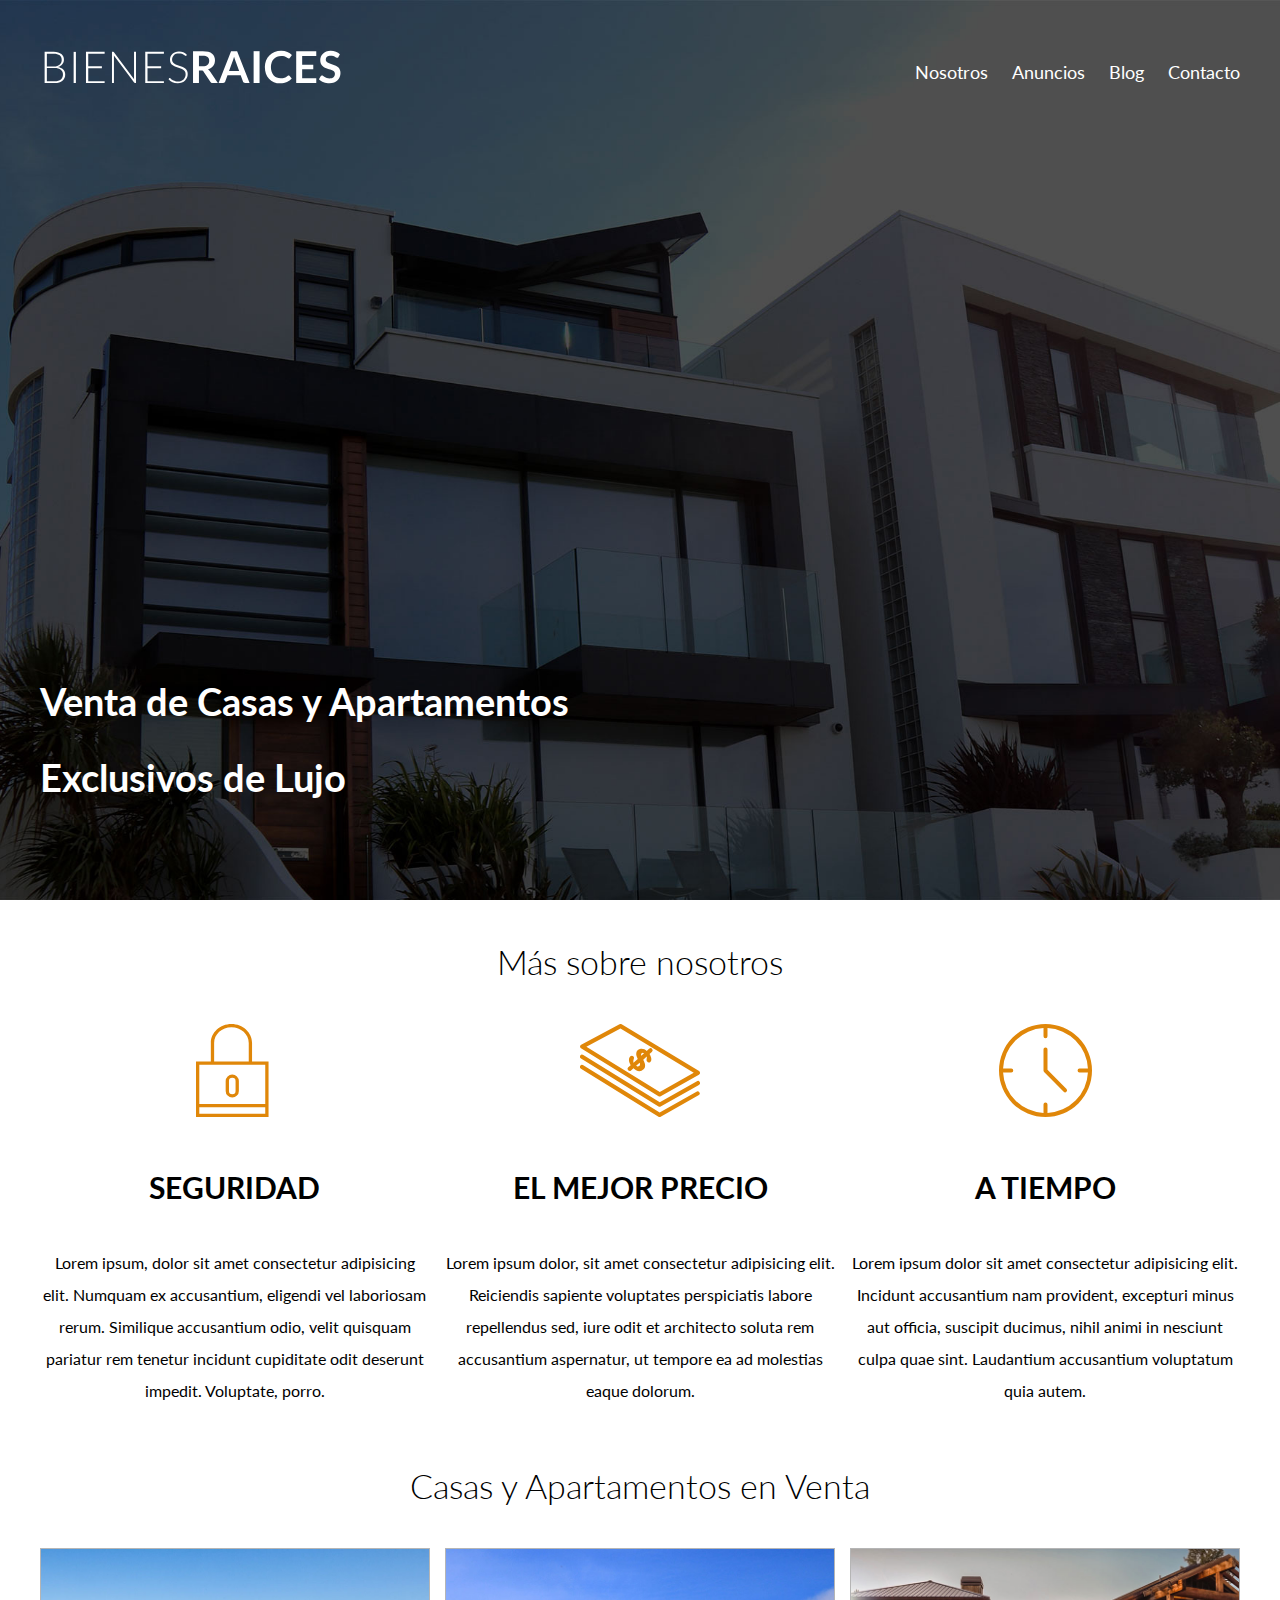
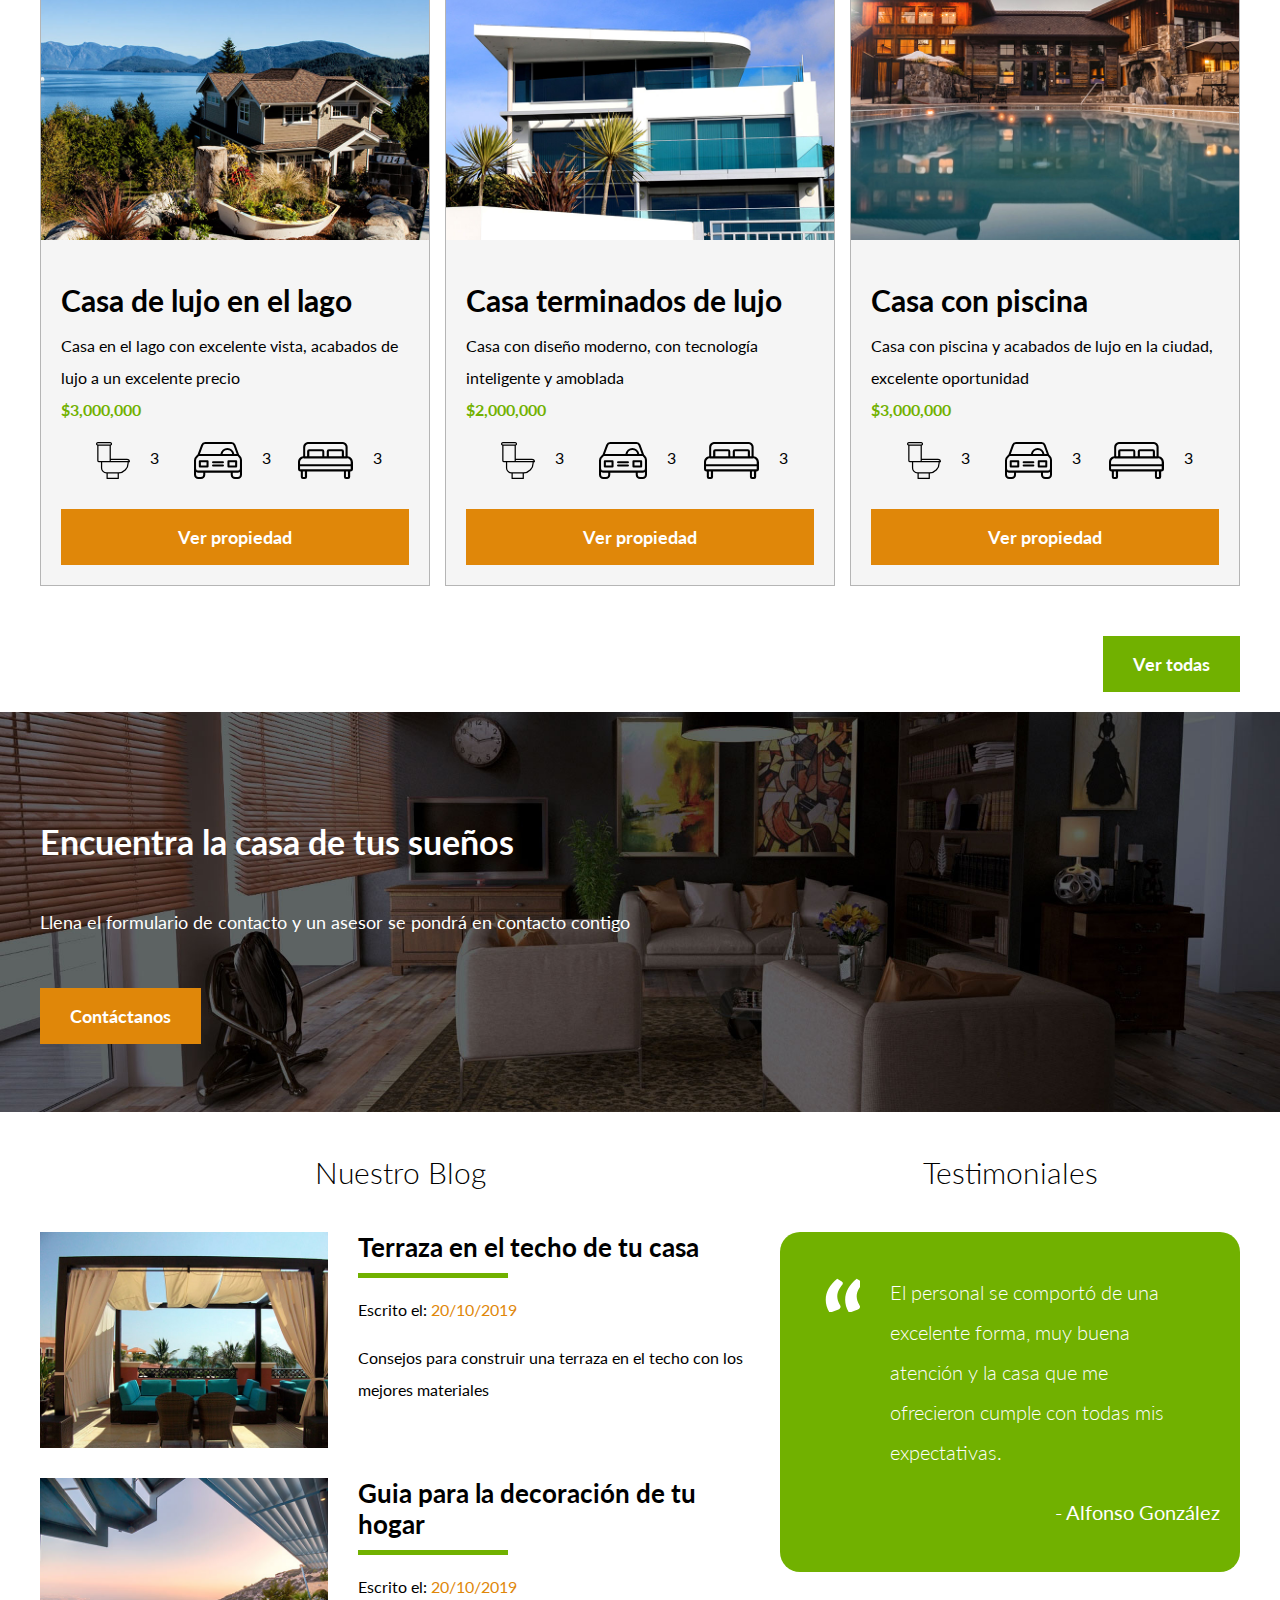
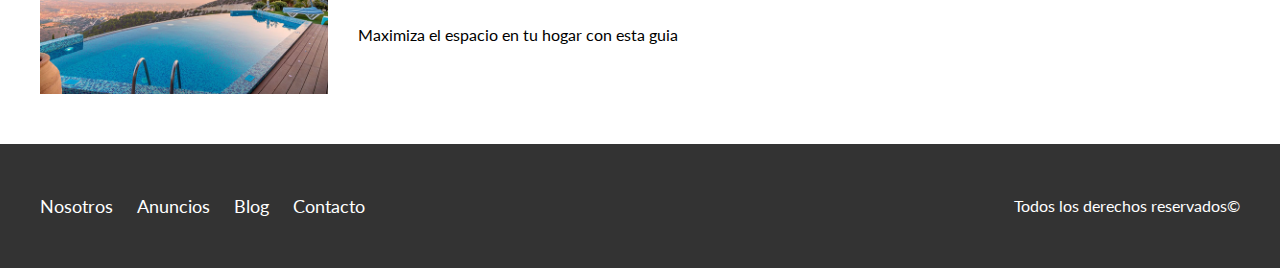
<file: index.html>
<!DOCTYPE html>
<html lang="en">
<head>
    <meta charset="UTF-8">
    <meta name="viewport" content="width=device-width, initial-scale=1.0">
    <title>Bienes Raices</title>
    <link href="https://fonts.googleapis.com/css?family=Lato:300,400,700,900&display=swap" rel="stylesheet">
    <link rel="stylesheet" href="css/normalize.css">
    <link rel="stylesheet" href="css/estilos.css">
</head>
<body> 

    <header class="site-header inicio">

        <div class="contenedor contenido-header">
            <div class="barra">
                <a href="/">
                    <img src="img/logo.svg" alt="Logotipo de Bienes Raices">
                </a>
                <div class="mobile-menu">
                    <a href="#navegacion">
                        <img src="img/barras.svg" alt="Icono menu">
                    </a>
                </div>
                <nav id="navegacion" class="navegacion">
                    <a href="nosotros.html">Nosotros</a>
                    <a href="anuncios.html">Anuncios</a>
                    <a href="blog.html">Blog</a>
                    <a href="contacto.html">Contacto</a>
                </nav>
            </div>

            <h1>Venta de Casas y Apartamentos Exclusivos de Lujo</h1>
        </div>

    </header>
    
    <section class="contenedor seccion">
       
        <h2 class="centrar-texto fw-300">Más sobre nosotros</h2>

        <div class="iconos-nosotros">
            <div class="icono">
                <img src="img/icono1.svg" alt="Icono Seguridad">
                <h3>Seguridad</h3>
                <p>Lorem ipsum, dolor sit amet consectetur adipisicing elit. Numquam ex accusantium, eligendi vel laboriosam rerum. Similique accusantium odio, velit quisquam pariatur rem tenetur incidunt cupiditate odit deserunt impedit. Voluptate, porro.</p>
            </div>
            <div class="icono">
                <img src="img/icono2.svg" alt="Icono Mejor Precio">
                <h3>El mejor precio</h3>
                <p>Lorem ipsum dolor, sit amet consectetur adipisicing elit. Reiciendis sapiente voluptates perspiciatis labore repellendus sed, iure odit et architecto soluta rem accusantium aspernatur, ut tempore ea ad molestias eaque dolorum.</p>
            </div>
            <div class="icono">
                <img src="img/icono3.svg" alt="Icono a Tiempo">
                <h3>A tiempo</h3>
                <p>Lorem ipsum dolor sit amet consectetur adipisicing elit. Incidunt accusantium nam provident, excepturi minus aut officia, suscipit ducimus, nihil animi in nesciunt culpa quae sint. Laudantium accusantium voluptatum quia autem.</p>
            </div>
        </div>

    </section>

    <main class="contenedor seccion"> <!-- Contenido principal, solo se tiene uno -->

        <h2 class="fw-300 centrar-texto">Casas y Apartamentos en Venta</h2>

        <div class="contenedor-anuncios">
            <div class="anuncio">
                <img src="img/anuncio1.jpg" alt="Anuncio casa en el lago">
                <div class="contenido-anuncio">
                    <h3>Casa de lujo en el lago</h3>
                    <p>Casa en el lago con excelente vista, acabados de lujo a un excelente precio</p>
                    <p class="precio">$3,000,000</p>
                    <ul class="iconos-caracteristicas">
                        <li>
                            <img src="img/icono_wc.svg" alt="Icono wc">
                            <p>3</p>
                        </li>
                        <li>
                            <img src="img/icono_estacionamiento.svg" alt="Icono estacionamiento">
                            <p>3</p>
                        </li>
                        <li>
                            <img src="img/icono_dormitorio.svg" alt="Icono habitaciones">
                            <p>3</p>
                        </li>
                    </ul>
                    <a href="anuncio.html" class="boton boton-amarillo d-block">Ver propiedad</a>
                </div>
            </div>

            <div class="anuncio">
                <img src="img/anuncio2.jpg" alt="Anuncio casa terminados de lujo">
                <div class="contenido-anuncio">
                    <h3>Casa terminados de lujo</h3>
                    <p>Casa con diseño moderno, con tecnología inteligente y amoblada</p>
                    <p class="precio">$2,000,000</p>
                    <ul class="iconos-caracteristicas">
                         <li>
                            <img src="img/icono_wc.svg" alt="Icono wc">
                            <p>3</p>
                        </li>
                        <li>
                            <img src="img/icono_estacionamiento.svg" alt="Icono estacionamiento">
                            <p>3</p>
                        </li>
                        <li>
                            <img src="img/icono_dormitorio.svg" alt="Icono habitaciones">
                            <p>3</p>
                        </li>
                    </ul>
                    <a href="anuncio.html" class="boton boton-amarillo d-block">Ver propiedad</a>
                </div>
            </div>

            <div class="anuncio">
                <img src="img/anuncio3.jpg" alt="Anuncio casa con piscina">
                <div class="contenido-anuncio">
                    <h3>Casa con piscina</h3>
                    <p>Casa con piscina y acabados de lujo en la ciudad, excelente oportunidad</p>
                    <p class="precio">$3,000,000</p>
                    <ul class="iconos-caracteristicas">
                        <li>
                            <img src="img/icono_wc.svg" alt="Icono wc">
                            <p>3</p>
                        </li>
                        <li>
                            <img src="img/icono_estacionamiento.svg" alt="Icono estacionamiento">
                            <p>3</p>
                        </li>
                        <li>
                            <img src="img/icono_dormitorio.svg" alt="Icono habitaciones">
                            <p>3</p>
                        </li>
                    </ul>
                    <a href="anuncio.html" class="boton boton-amarillo d-block">Ver propiedad</a>
                </div>
            </div>
        </div>
        <div class="ver-todas">
            <a href="anuncios.html" class="boton boton-verde">Ver todas</a>
        </div>

    </main>

    <section class="imagen-contacto">

        <div class="contenedor contenido-contacto">
            <h2>Encuentra la casa de tus sueños</h2>
            <p>Llena el formulario de contacto y un asesor se pondrá en contacto contigo</p>
            <a href="contacto.html" class="boton boton-amarillo">Contáctanos</a>
        </div>

    </section>

    <div class="seccion-inferior contenedor">

        <section class="blog">

            <h3 class="centrar-texto fw-300">Nuestro Blog</h3>

            <article class="entrada-blog">
                <div class="imagen">
                    <img src="img/blog1.jpg" alt="Entrada de blog">
                </div>
                <div class="texto-entrada">
                    <a href="entrada.html">
                        <h4>Terraza en el techo de tu casa</h4>
                    </a>
                    <p>Escrito el: <span> 20/10/2019 </span></p>
                    <p>Consejos para construir una terraza en el techo con los mejores materiales</p>
                </div>
            </article>

            <article class="entrada-blog">
                <div class="imagen">
                    <img src="img/blog2.jpg" alt="Entrada de blog">
                </div>
                <div class="texto-entrada">
                    <a href="entrada.html">
                        <h4>Guia para la decoración de tu hogar</h4>
                    </a>
                    <p>Escrito el: <span> 20/10/2019 </span></p>
                    <p>Maximiza el espacio en tu hogar con esta guia</p>
                </div>
            </article>

        </section>

        <section class="testimoniales">
            <h3 class="centrar-texto fw-300">Testimoniales</h3>
            <div class="testimonial">
                <blockquote>  <!-- Etiqueta para testimoniales -->
                    El personal se comportó de una excelente forma, muy buena atención y la casa que me ofrecieron cumple con todas mis expectativas.
                </blockquote>
                <p>- Alfonso González</p>
            </div>
        </section>

    </div>

    <footer class="site-footer seccion">

        <div class="contenedor contenedor-footer">
            <nav class="navegacion">
                <a href="nosotros.html">Nosotros</a>
                <a href="anuncios.html">Anuncios</a>
                <a href="blog.html">Blog</a>
                <a href="contacto.html">Contacto</a>
            </nav>

            <p class="copyright">Todos los derechos reservados©</p>
        </div>

    </footer>

</body>
</html>
</file>
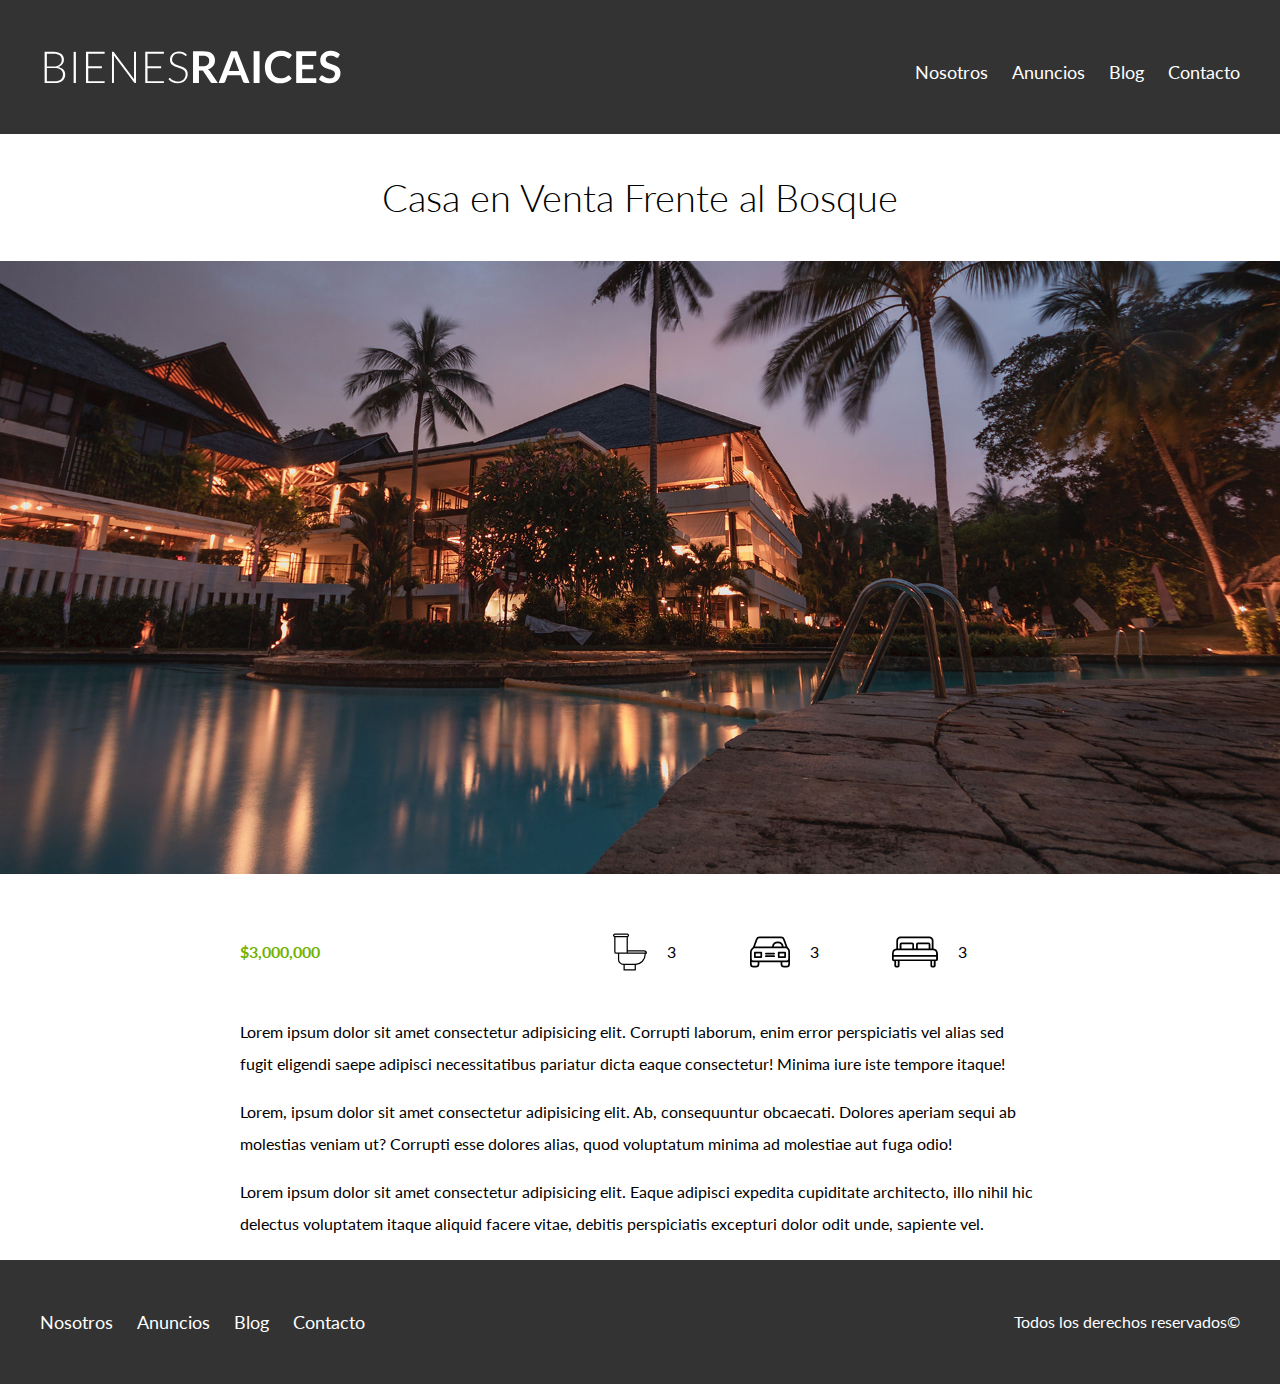
<file: anuncio.html>
<!DOCTYPE html>
<html lang="en">
<head>
    <meta charset="UTF-8">
    <meta name="viewport" content="width=device-width, initial-scale=1.0">
    <meta http-equiv="X-UA-Compatible" content="ie=edge">
    <title>Nosotros</title>
    <link href="https://fonts.googleapis.com/css?family=Lato:300,400,700,900&display=swap" rel="stylesheet">
    <link rel="stylesheet" href="css/normalize.css">
    <link rel="stylesheet" href="css/estilos.css">
</head>
<body> 

    <header class="site-header">

        <div class="contenedor contenido-header">
            <div class="barra">
                <a href="/">
                    <img src="img/logo.svg" alt="Logotipo de Bienes Raices">
                </a>
                <div class="mobile-menu">
                    <a href="#navegacion">
                        <img src="img/barras.svg" alt="Icono menu">
                    </a>
                </div>
                <nav id="navegacion" class="navegacion">
                    <a href="nosotros.html">Nosotros</a>
                    <a href="anuncios.html">Anuncios</a>
                    <a href="blog.html">Blog</a>
                    <a href="contacto.html">Contacto</a>
                </nav>
            </div>

        </div>

    </header>

    <h1 class="centrar-texto fw-300">Casa en Venta Frente al Bosque</h1>
    <img src="img/destacada.jpg" alt="Imagen Anuncio">

    <main class="contenedor seccion contenido-centrado">

        <div class="resumen-propiedad">
            <p class="precio">$3,000,000</p>

            <ul class="iconos-caracteristicas">
                <li>
                    <img src="img/icono_wc.svg" alt="Icono wc">
                    <p>3</p>
                </li>
                <li>
                    <img src="img/icono_estacionamiento.svg" alt="Icono estacionamiento">
                    <p>3</p>
                </li>
                <li>
                    <img src="img/icono_dormitorio.svg" alt="Icono habitaciones">
                    <p>3</p>
                </li>
            </ul>
        </div>

        <p>Lorem ipsum dolor sit amet consectetur adipisicing elit. Corrupti laborum, enim error perspiciatis vel alias sed fugit eligendi saepe adipisci necessitatibus pariatur dicta eaque consectetur! Minima iure iste tempore itaque!</p>
        <p>Lorem, ipsum dolor sit amet consectetur adipisicing elit. Ab, consequuntur obcaecati. Dolores aperiam sequi ab molestias veniam ut? Corrupti esse dolores alias, quod voluptatum minima ad molestiae aut fuga odio!</p>
        <p>Lorem ipsum dolor sit amet consectetur adipisicing elit. Eaque adipisci expedita cupiditate architecto, illo nihil hic delectus voluptatem itaque aliquid facere vitae, debitis perspiciatis excepturi dolor odit unde, sapiente vel.</p>
    </main>

    <footer class="site-footer seccion">

        <div class="contenedor contenedor-footer">
            <nav class="navegacion">
                <a href="nosotros.html">Nosotros</a>
                <a href="anuncios.html">Anuncios</a>
                <a href="blog.html">Blog</a>
                <a href="contacto.html">Contacto</a>
            </nav>

            <p class="copyright">Todos los derechos reservados©</p>
        </div>

    </footer>

</body>
</html>
</file>
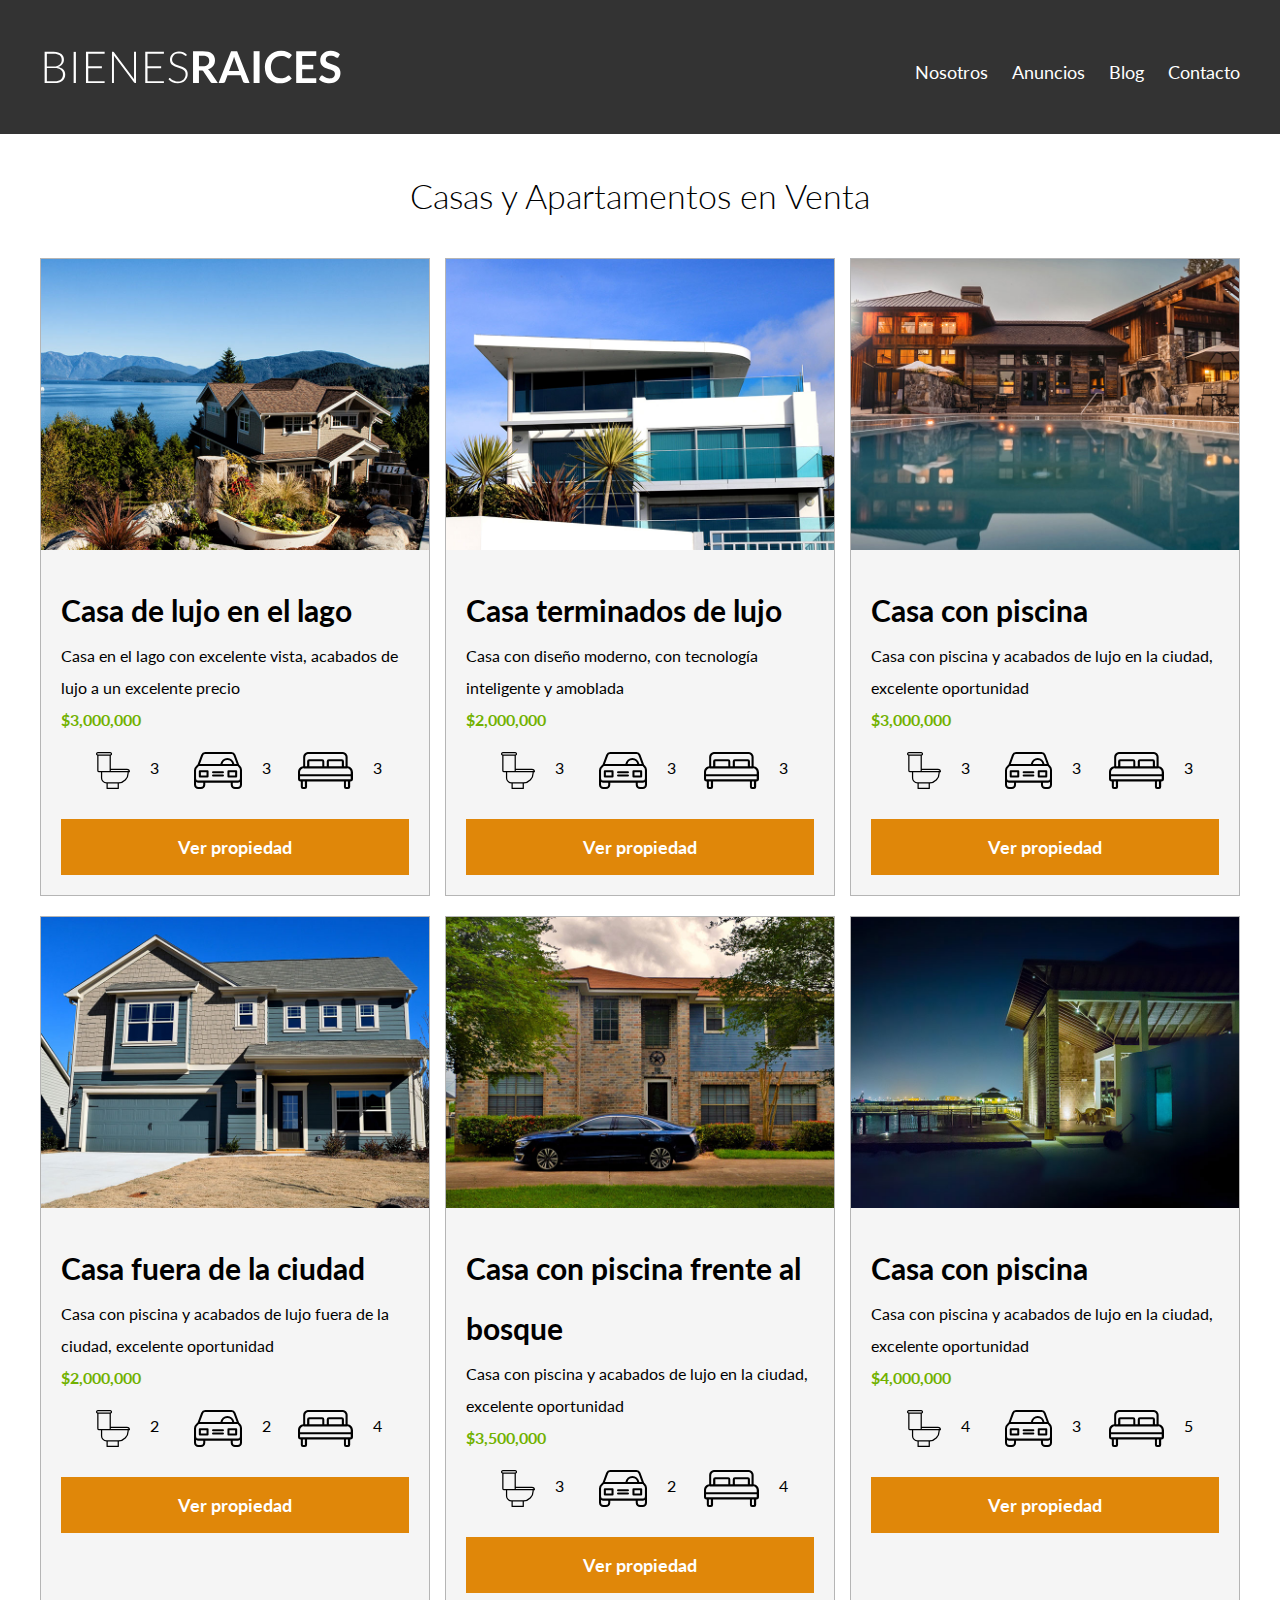
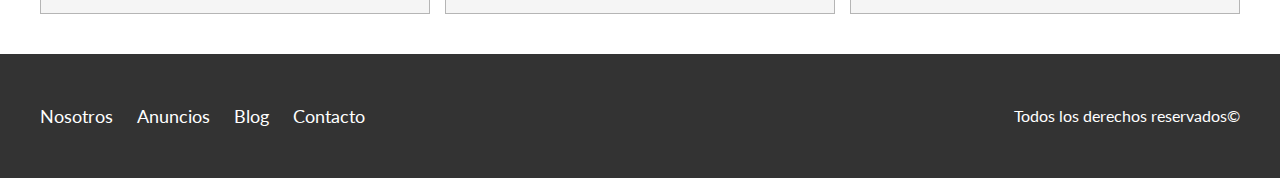
<file: anuncios.html>
<!DOCTYPE html>
<html lang="en">
<head>
    <meta charset="UTF-8">
    <meta name="viewport" content="width=device-width, initial-scale=1.0">
    <meta http-equiv="X-UA-Compatible" content="ie=edge">
    <title>Anuncios</title>
    <link href="https://fonts.googleapis.com/css?family=Lato:300,400,700,900&display=swap" rel="stylesheet">
    <link rel="stylesheet" href="css/normalize.css">
    <link rel="stylesheet" href="css/estilos.css">
</head>
<body>

    <header class="site-header">

        <div class="contenedor contenido-header">
            <div class="barra">
                <a href="/">
                    <img src="img/logo.svg" alt="Logotipo de Bienes Raices">
                </a>
                <div class="mobile-menu">
                    <a href="#navegacion">
                        <img src="img/barras.svg" alt="Icono menu">
                    </a>
                </div>
                <nav id="navegacion" class="navegacion">
                    <a href="nosotros.html">Nosotros</a>
                    <a href="anuncios.html">Anuncios</a>
                    <a href="blog.html">Blog</a>
                    <a href="contacto.html">Contacto</a>
                </nav>
            </div>

        </div>

    </header>
    
    <main class="contenedor seccion"> <!-- Contenido principal, solo se tiene uno -->

        <h2 class="fw-300 centrar-texto">Casas y Apartamentos en Venta</h2>

        <div class="contenedor-anuncios">
            <div class="anuncio">
                <img src="img/anuncio1.jpg" alt="Anuncio casa en el lago">
                <div class="contenido-anuncio">
                    <h3>Casa de lujo en el lago</h3>
                    <p>Casa en el lago con excelente vista, acabados de lujo a un excelente precio</p>
                    <p class="precio">$3,000,000</p>
                    <ul class="iconos-caracteristicas">
                        <li>
                            <img src="img/icono_wc.svg" alt="Icono wc">
                            <p>3</p>
                        </li>
                        <li>
                            <img src="img/icono_estacionamiento.svg" alt="Icono estacionamiento">
                            <p>3</p>
                        </li>
                        <li>
                            <img src="img/icono_dormitorio.svg" alt="Icono habitaciones">
                            <p>3</p>
                        </li>
                    </ul>
                    <a href="anuncio.html" class="boton boton-amarillo d-block">Ver propiedad</a>
                </div>
            </div>

            <div class="anuncio">
                <img src="img/anuncio2.jpg" alt="Anuncio casa terminados de lujo">
                <div class="contenido-anuncio">
                    <h3>Casa terminados de lujo</h3>
                    <p>Casa con diseño moderno, con tecnología inteligente y amoblada</p>
                    <p class="precio">$2,000,000</p>
                    <ul class="iconos-caracteristicas">
                         <li>
                            <img src="img/icono_wc.svg" alt="Icono wc">
                            <p>3</p>
                        </li>
                        <li>
                            <img src="img/icono_estacionamiento.svg" alt="Icono estacionamiento">
                            <p>3</p>
                        </li>
                        <li>
                            <img src="img/icono_dormitorio.svg" alt="Icono habitaciones">
                            <p>3</p>
                        </li>
                    </ul>
                    <a href="anuncio.html" class="boton boton-amarillo d-block">Ver propiedad</a>
                </div>
            </div>

            <div class="anuncio">
                <img src="img/anuncio3.jpg" alt="Anuncio casa con piscina">
                <div class="contenido-anuncio">
                    <h3>Casa con piscina</h3>
                    <p>Casa con piscina y acabados de lujo en la ciudad, excelente oportunidad</p>
                    <p class="precio">$3,000,000</p>
                    <ul class="iconos-caracteristicas">
                        <li>
                            <img src="img/icono_wc.svg" alt="Icono wc">
                            <p>3</p>
                        </li>
                        <li>
                            <img src="img/icono_estacionamiento.svg" alt="Icono estacionamiento">
                            <p>3</p>
                        </li>
                        <li>
                            <img src="img/icono_dormitorio.svg" alt="Icono habitaciones">
                            <p>3</p>
                        </li>
                    </ul>
                    <a href="anuncio.html" class="boton boton-amarillo d-block">Ver propiedad</a>
                </div>
            </div>

            <div class="anuncio">
                <img src="img/anuncio4.jpg" alt="Anuncio casa de lujo">
                <div class="contenido-anuncio">
                    <h3>Casa fuera de la ciudad</h3>
                    <p>Casa con piscina y acabados de lujo fuera de la ciudad, excelente oportunidad</p>
                    <p class="precio">$2,000,000</p>
                    <ul class="iconos-caracteristicas">
                        <li>
                            <img src="img/icono_wc.svg" alt="Icono wc">
                            <p>2</p>
                        </li>
                        <li>
                            <img src="img/icono_estacionamiento.svg" alt="Icono estacionamiento">
                            <p>2</p>
                        </li>
                        <li>
                            <img src="img/icono_dormitorio.svg" alt="Icono habitaciones">
                            <p>4</p>
                        </li>
                    </ul>
                    <a href="anuncio.html" class="boton boton-amarillo d-block">Ver propiedad</a>
                </div>
            </div>

            <div class="anuncio">
                <img src="img/anuncio5.jpg" alt="Anuncio casa frente al bosque">
                <div class="contenido-anuncio">
                    <h3>Casa con piscina frente al bosque</h3>
                    <p>Casa con piscina y acabados de lujo en la ciudad, excelente oportunidad</p>
                    <p class="precio">$3,500,000</p>
                    <ul class="iconos-caracteristicas">
                        <li>
                            <img src="img/icono_wc.svg" alt="Icono wc">
                            <p>3</p>
                        </li>
                        <li>
                            <img src="img/icono_estacionamiento.svg" alt="Icono estacionamiento">
                            <p>2</p>
                        </li>
                        <li>
                            <img src="img/icono_dormitorio.svg" alt="Icono habitaciones">
                            <p>4</p>
                        </li>
                    </ul>
                    <a href="anuncio.html" class="boton boton-amarillo d-block">Ver propiedad</a>
                </div>
            </div>

            <div class="anuncio">
                <img src="img/anuncio6.jpg" alt="Anuncio casa con piscina">
                <div class="contenido-anuncio">
                    <h3>Casa con piscina</h3>
                    <p>Casa con piscina y acabados de lujo en la ciudad, excelente oportunidad</p>
                    <p class="precio">$4,000,000</p>
                    <ul class="iconos-caracteristicas">
                        <li>
                            <img src="img/icono_wc.svg" alt="Icono wc">
                            <p>4</p>
                        </li>
                        <li>
                            <img src="img/icono_estacionamiento.svg" alt="Icono estacionamiento">
                            <p>3</p>
                        </li>
                        <li>
                            <img src="img/icono_dormitorio.svg" alt="Icono habitaciones">
                            <p>5</p>
                        </li>
                    </ul>
                    <a href="anuncio.html" class="boton boton-amarillo d-block">Ver propiedad</a>
                </div>
            </div>
        </div>

    </main>

    <footer class="site-footer seccion">

        <div class="contenedor contenedor-footer">
            <nav class="navegacion">
                <a href="nosotros.html">Nosotros</a>
                <a href="anuncios.html">Anuncios</a>
                <a href="blog.html">Blog</a>
                <a href="contacto.html">Contacto</a>
            </nav>

            <p class="copyright">Todos los derechos reservados©</p>
        </div>

    </footer>
    
</body>
</html>
</file>
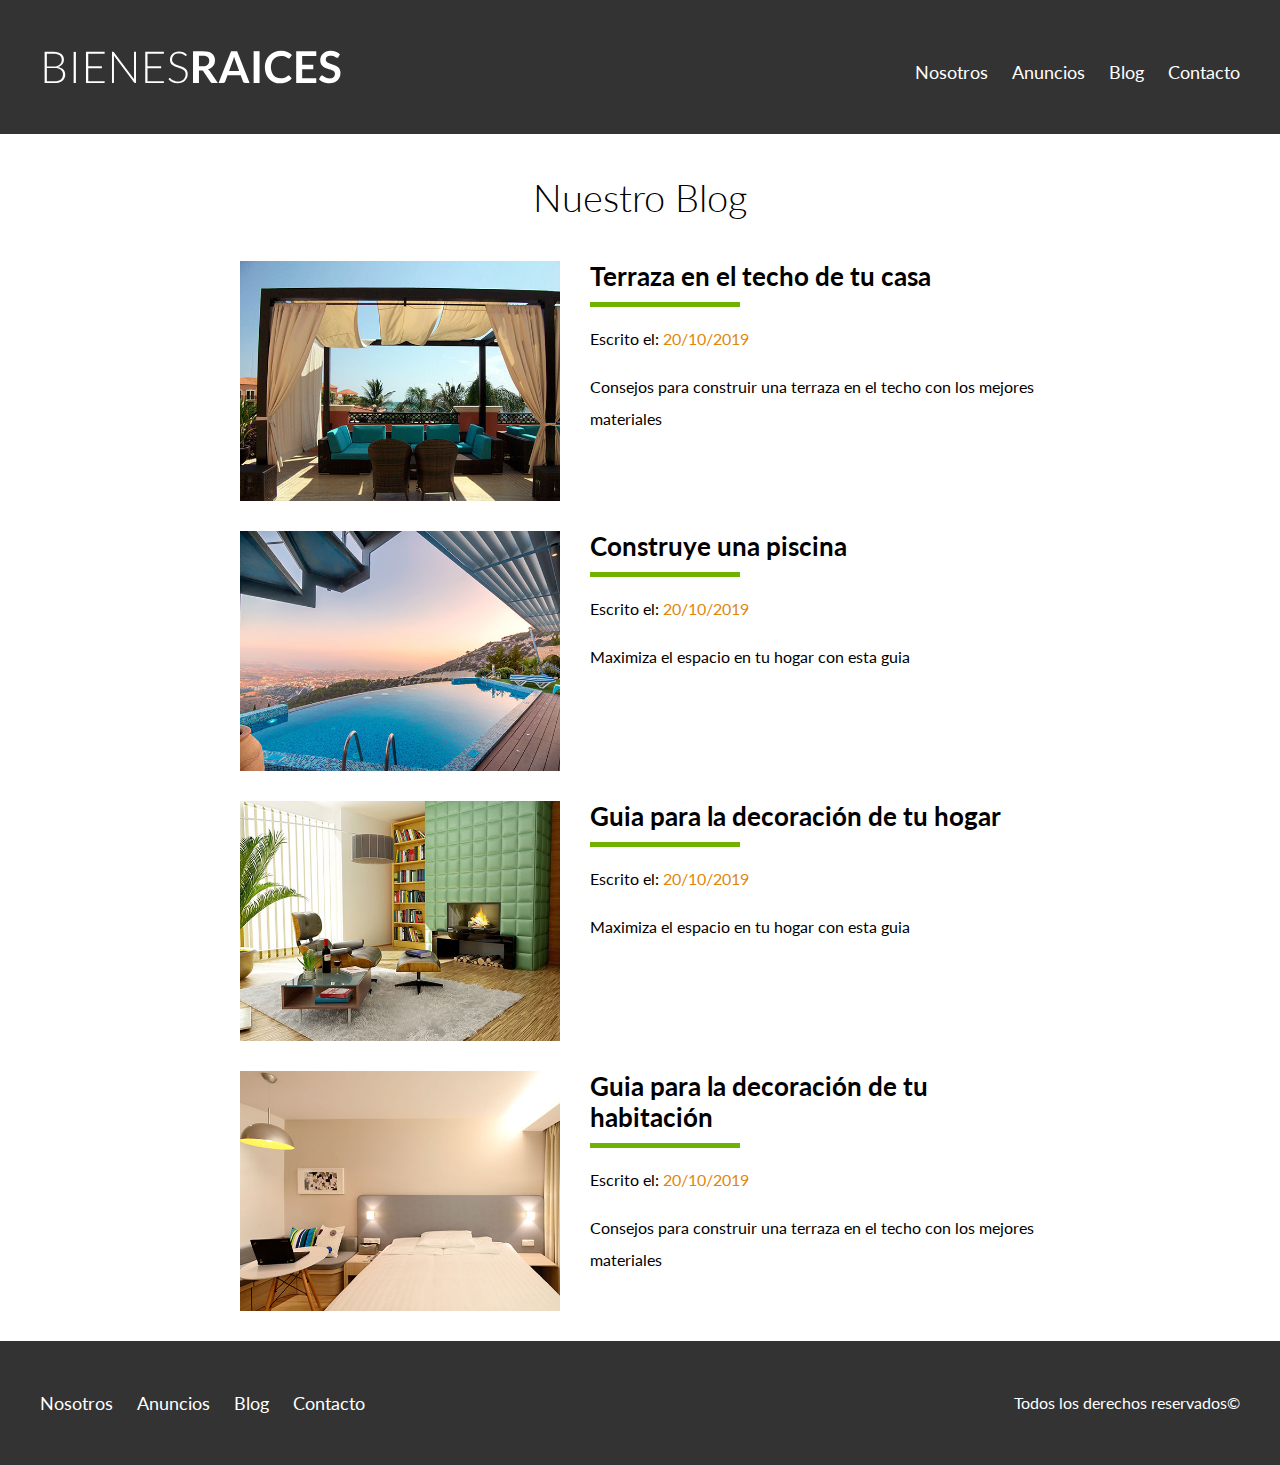
<file: blog.html>
<!DOCTYPE html>
<html lang="en">
<head>
    <meta charset="UTF-8">
    <meta name="viewport" content="width=device-width, initial-scale=1.0">
    <meta http-equiv="X-UA-Compatible" content="ie=edge">
    <title>Blog</title>
    <link href="https://fonts.googleapis.com/css?family=Lato:300,400,700,900&display=swap" rel="stylesheet">
    <link rel="stylesheet" href="css/normalize.css">
    <link rel="stylesheet" href="css/estilos.css">
</head>
<body>
    
    <header class="site-header">

         <div class="contenedor contenido-header">
            <div class="barra">
                 <a href="/">
                     <img src="img/logo.svg" alt="Logotipo de Bienes Raices">
                </a>
                <div class="mobile-menu">
                    <a href="#navegacion">
                        <img src="img/barras.svg" alt="Icono menu">
                    </a>
                </div>
                <nav id="navegacion" class="navegacion">
                    <a href="nosotros.html">Nosotros</a>
                    <a href="anuncios.html">Anuncios</a>
                    <a href="blog.html">Blog</a>
                    <a href="contacto.html">Contacto</a>
                 </nav>
            </div>
        
        </div>
        
     </header>
        
    <main class="contenedor seccion contenido-centrado">

        <h1 class="centrar-texto fw-300">Nuestro Blog</h1>

        <article class="entrada-blog">
            <div class="imagen">
                <img src="img/blog1.jpg" alt="Entrada de blog">
            </div>
            <div class="texto-entrada">
                <a href="entrada.html">
                    <h4>Terraza en el techo de tu casa</h4>
                </a>
                <p>Escrito el: <span> 20/10/2019 </span></p>
                <p>Consejos para construir una terraza en el techo con los mejores materiales</p>
            </div>
        </article>

        <article class="entrada-blog">
            <div class="imagen">
                <img src="img/blog2.jpg" alt="Entrada de blog">
            </div>
            <div class="texto-entrada">
                <a href="entrada.html">
                    <h4>Construye una piscina</h4>
                </a>
                <p>Escrito el: <span> 20/10/2019 </span></p>
                <p>Maximiza el espacio en tu hogar con esta guia</p>
            </div>
        </article>

        <article class="entrada-blog">
            <div class="imagen">
                <img src="img/blog3.jpg" alt="Entrada de blog">
            </div>
            <div class="texto-entrada">
                <a href="entrada.html">
                    <h4>Guia para la decoración de tu hogar</h4>
                </a>
                <p>Escrito el: <span> 20/10/2019 </span></p>
                <p>Maximiza el espacio en tu hogar con esta guia</p>
            </div>
        </article>

        <article class="entrada-blog">
            <div class="imagen">
                <img src="img/blog4.jpg" alt="Entrada de blog">
            </div>
            <div class="texto-entrada">
                <a href="entrada.html">
                    <h4>Guia para la decoración de tu habitación</h4>
                </a>
                <p>Escrito el: <span> 20/10/2019 </span></p>
                <p>Consejos para construir una terraza en el techo con los mejores materiales</p>
            </div>
        </article>
        
    </main>
        
    <footer class="site-footer seccion">
        
        <div class="contenedor contenedor-footer">
            <nav class="navegacion">
                <a href="nosotros.html">Nosotros</a>
                <a href="anuncios.html">Anuncios</a>
                <a href="blog.html">Blog</a>
                <a href="contacto.html">Contacto</a>
            </nav>
        
            <p class="copyright">Todos los derechos reservados©</p>
        </div>
        
    </footer>    

</body>
</html>
</file>
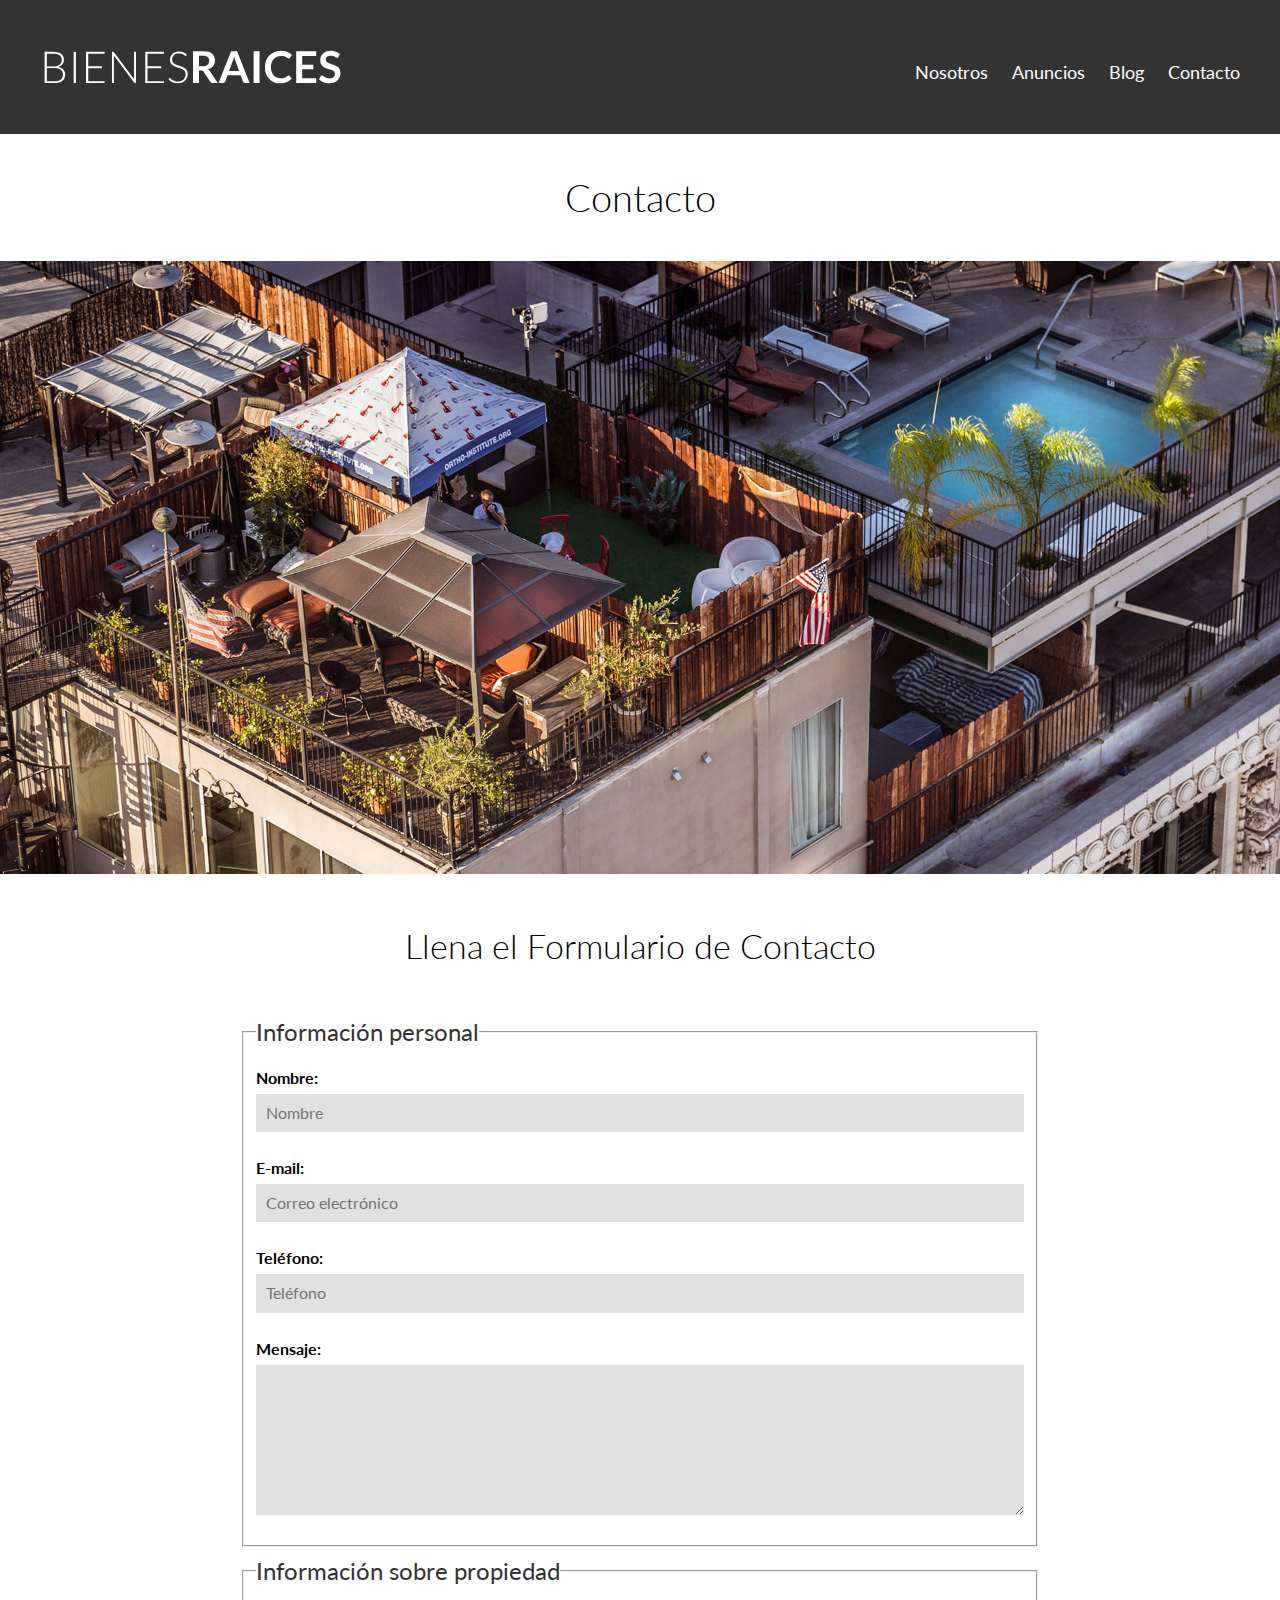
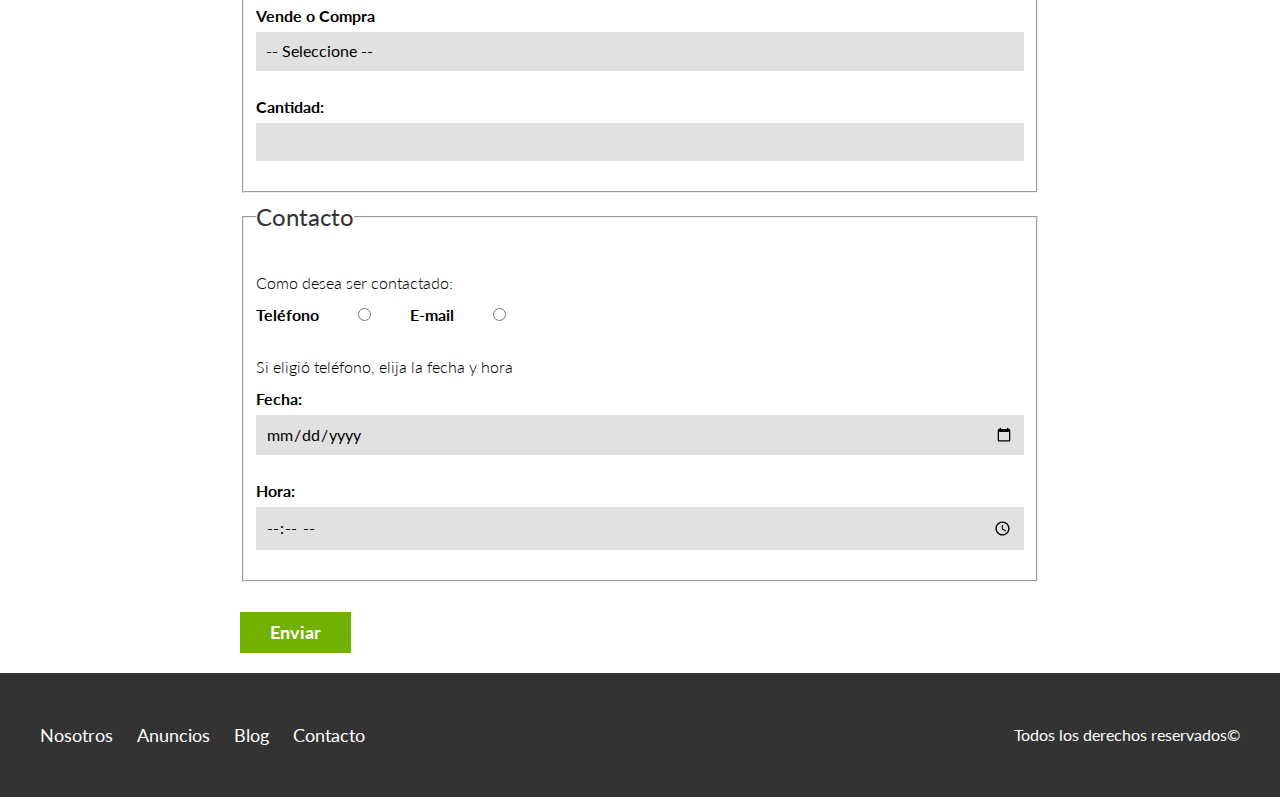
<file: contacto.html>
<!DOCTYPE html>
<html lang="en">
<head>
    <meta charset="UTF-8">
    <meta name="viewport" content="width=device-width, initial-scale=1.0">
    <meta http-equiv="X-UA-Compatible" content="ie=edge">
    <title>Contacto</title>
    <link href="https://fonts.googleapis.com/css?family=Lato:300,400,700,900&display=swap" rel="stylesheet">
    <link rel="stylesheet" href="css/normalize.css">
    <link rel="stylesheet" href="css/estilos.css">
</head>
<body> 

    <header class="site-header">

        <div class="contenedor contenido-header">
            <div class="barra">
                <a href="/">
                    <img src="img/logo.svg" alt="Logotipo de Bienes Raices">
                </a>
                <div class="mobile-menu">
                    <a href="#navegacion">
                        <img src="img/barras.svg" alt="Icono menu">
                    </a>
                </div>
                <nav id="navegacion" class="navegacion">
                    <a href="nosotros.html">Nosotros</a>
                    <a href="anuncios.html">Anuncios</a>
                    <a href="blog.html">Blog</a>
                    <a href="contacto.html">Contacto</a>
                </nav>
            </div>

        </div>

    </header>

    <h1 class="centrar-texto fw-300">Contacto</h1>
    <img src="img/destacada3.jpg" alt="Imagen Contacto">

    <main class="contenedor seccion contenido-centrado">

        <h2 class="centrar-texto fw-300">Llena el Formulario de Contacto</h2>

        <form class="contacto" action="">

            <fieldset>

                <legend>Información personal</legend>

                <label for="nombre">Nombre:</label>
                <input type="text" id="nombre" placeholder="Nombre">

                <label for="email">E-mail:</label>
                <input type="email" id="email" placeholder="Correo electrónico">

                <label for="telefono">Teléfono:</label>
                <input type="tel" id="telefono" placeholder="Teléfono">

                <label for="mensaje">Mensaje:</label>
                <textarea id="mensaje"></textarea>

            </fieldset>

            <fieldset>

                <legend>Información sobre propiedad</legend>

                <label for="opciones">Vende o Compra</label>
                <select id="opciones">
                    <option value="" disabled selected>-- Seleccione --</option>
                    <option value="compra">Compra</option>
                    <option value="vende">Vende</option>
                </select>

                <label for="cantidad">Cantidad:</label>
                <input type="number" id="cantidad" min="0">

            </fieldset>

            <fieldset>

                <legend>Contacto</legend>

                <p>Como desea ser contactado:</p>

                <div class="forma-contacto">
                    <label for="telefonof">Teléfono</label>
                    <input type="radio" name="contacto" value="telefono" id="telefonof">
                    
                    <label for="correo">E-mail</label>
                    <input type="radio" name="contacto" value="correo" id="correo">
                </div>

                <p>Si eligió teléfono, elija la fecha y hora</p>

                <label for="fecha">Fecha:</label>
                <input type="date" id="fecha">

                <label for="hora">Hora:</label>
                <input type="time" id="hora">

            </fieldset>

            <input type="submit" value="Enviar" class="boton boton-verde">

        </form>

    </main>

    <footer class="site-footer seccion">

        <div class="contenedor contenedor-footer">
            <nav class="navegacion">
                <a href="nosotros.html">Nosotros</a>
                <a href="anuncios.html">Anuncios</a>
                <a href="blog.html">Blog</a>
                <a href="contacto.html">Contacto</a>
            </nav>

            <p class="copyright">Todos los derechos reservados©</p>
        </div>

    </footer>

</body>
</html>
</file>
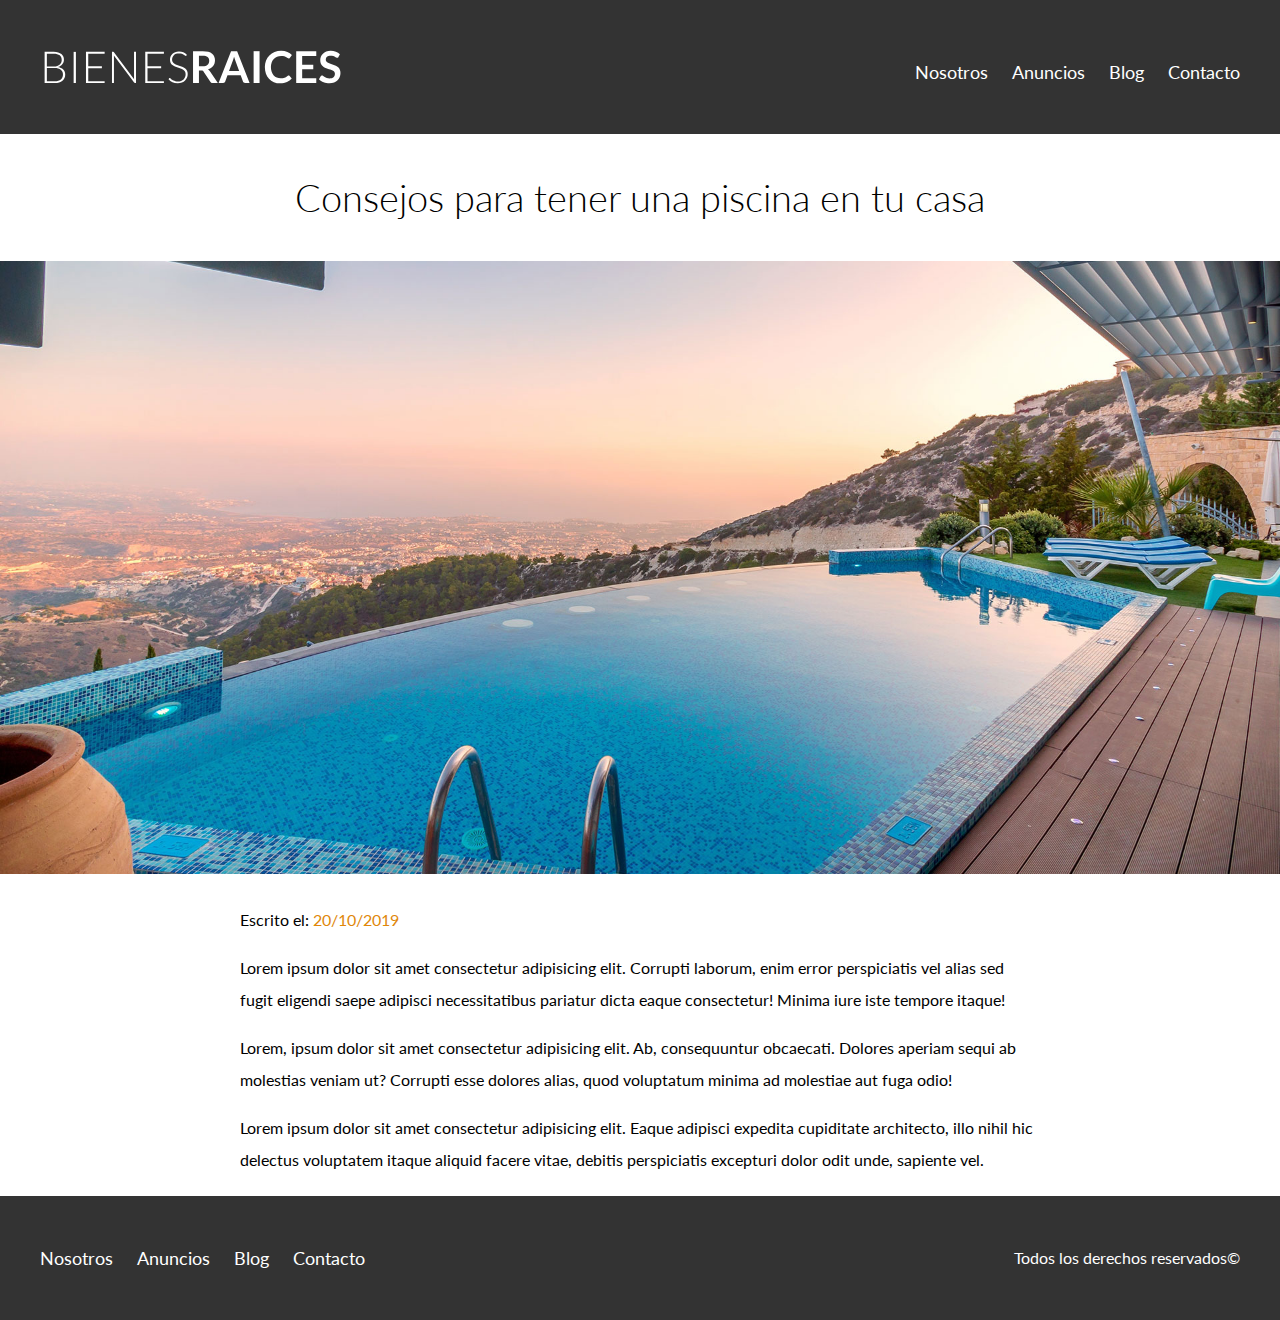
<file: entrada.html>
<!DOCTYPE html>
<html lang="en">
<head>
    <meta charset="UTF-8">
    <meta name="viewport" content="width=device-width, initial-scale=1.0">
    <meta http-equiv="X-UA-Compatible" content="ie=edge">
    <title>Nosotros</title>
    <link href="https://fonts.googleapis.com/css?family=Lato:300,400,700,900&display=swap" rel="stylesheet">
    <link rel="stylesheet" href="css/normalize.css">
    <link rel="stylesheet" href="css/estilos.css">
</head>
<body> 

    <header class="site-header">

        <div class="contenedor contenido-header">
            <div class="barra">
                <a href="/">
                    <img src="img/logo.svg" alt="Logotipo de Bienes Raices">
                </a>
                <div class="mobile-menu">
                    <a href="#navegacion">
                        <img src="img/barras.svg" alt="Icono menu">
                    </a>
                </div>
                <nav id="navegacion" class="navegacion">
                    <a href="nosotros.html">Nosotros</a>
                    <a href="anuncios.html">Anuncios</a>
                    <a href="blog.html">Blog</a>
                    <a href="contacto.html">Contacto</a>
                </nav>
            </div>

        </div>

    </header>

    <h1 class="centrar-texto fw-300">Consejos para tener una piscina en tu casa</h1>
    <img src="img/destacada2.jpg" alt="Imagen Anuncio">

    <main class="contenedor seccion contenido-centrado texto-entrada">

        <p>Escrito el: <span> 20/10/2019 </span></p>

        <p>Lorem ipsum dolor sit amet consectetur adipisicing elit. Corrupti laborum, enim error perspiciatis vel alias sed fugit eligendi saepe adipisci necessitatibus pariatur dicta eaque consectetur! Minima iure iste tempore itaque!</p>
        <p>Lorem, ipsum dolor sit amet consectetur adipisicing elit. Ab, consequuntur obcaecati. Dolores aperiam sequi ab molestias veniam ut? Corrupti esse dolores alias, quod voluptatum minima ad molestiae aut fuga odio!</p>
        <p>Lorem ipsum dolor sit amet consectetur adipisicing elit. Eaque adipisci expedita cupiditate architecto, illo nihil hic delectus voluptatem itaque aliquid facere vitae, debitis perspiciatis excepturi dolor odit unde, sapiente vel.</p>
    
    </main>

    <footer class="site-footer seccion">

        <div class="contenedor contenedor-footer">
            <nav class="navegacion">
                <a href="nosotros.html">Nosotros</a>
                <a href="anuncios.html">Anuncios</a>
                <a href="blog.html">Blog</a>
                <a href="contacto.html">Contacto</a>
            </nav>

            <p class="copyright">Todos los derechos reservados©</p>
        </div>

    </footer>

</body>
</html>
</file>
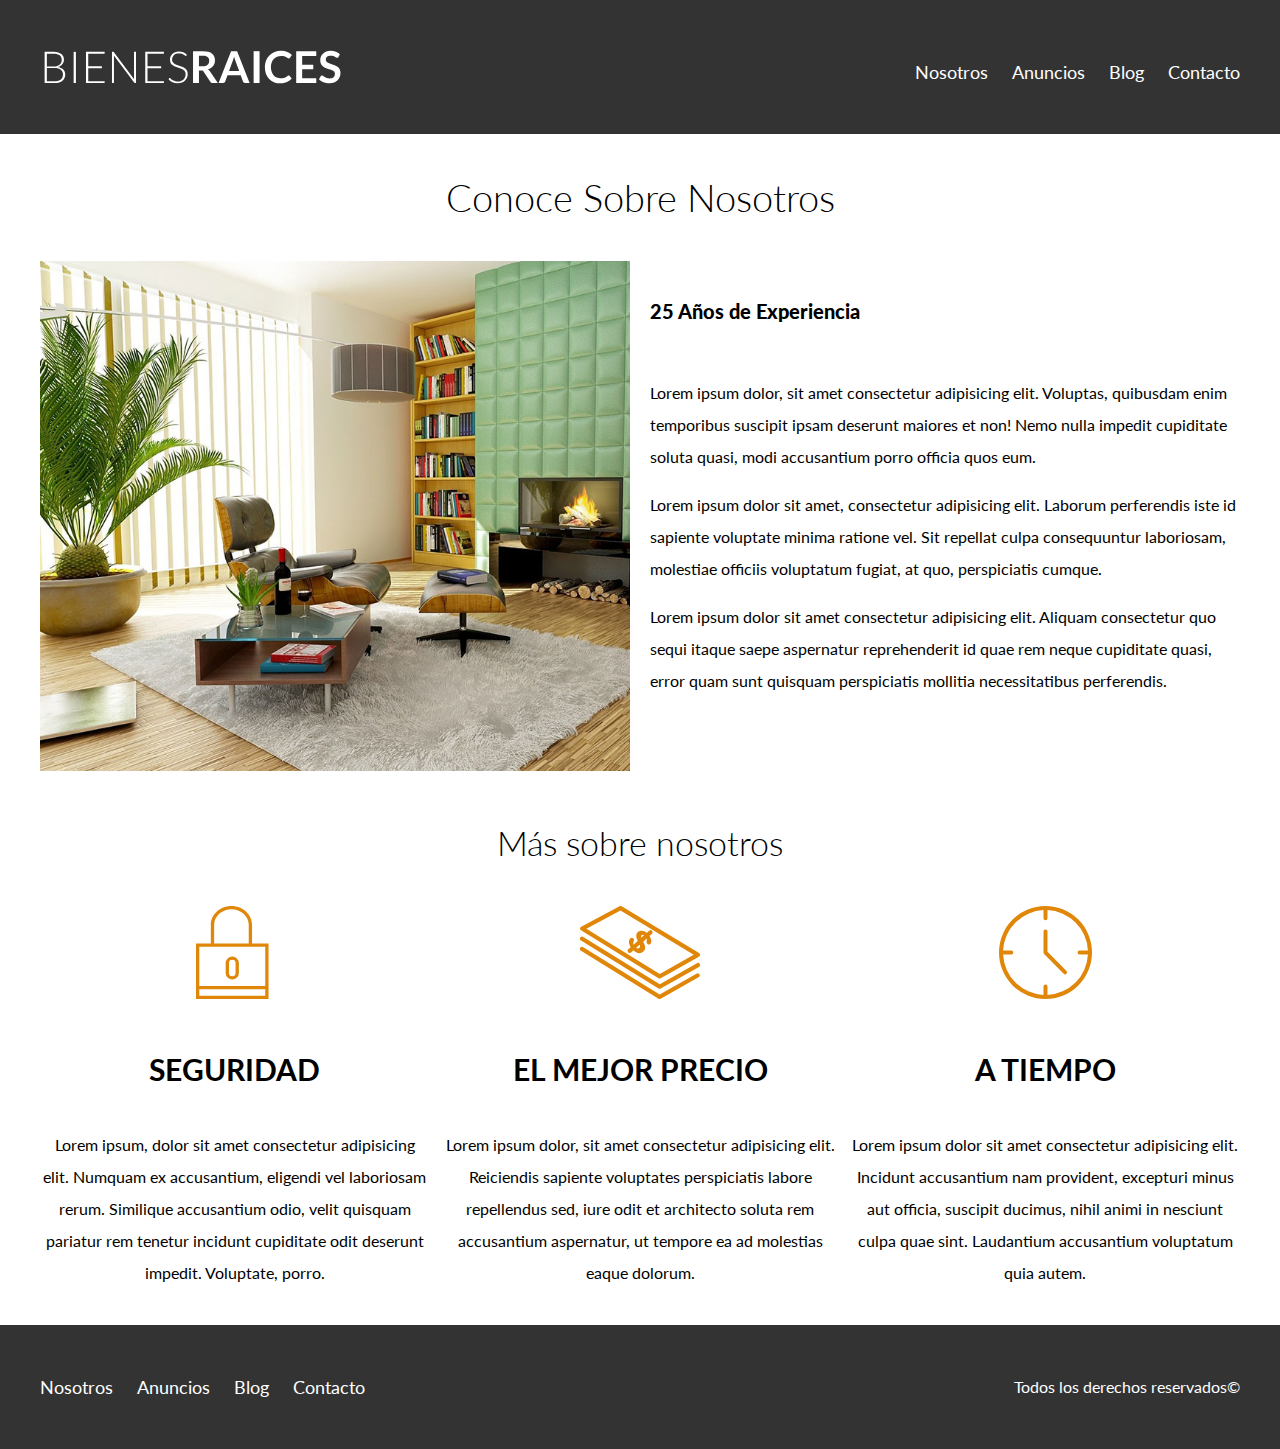
<file: nosotros.html>
<!DOCTYPE html>
<html lang="en">
<head>
    <meta charset="UTF-8">
    <meta name="viewport" content="width=device-width, initial-scale=1.0">
    <meta http-equiv="X-UA-Compatible" content="ie=edge">
    <title>Nosotros</title>
    <link href="https://fonts.googleapis.com/css?family=Lato:300,400,700,900&display=swap" rel="stylesheet">
    <link rel="stylesheet" href="css/normalize.css">
    <link rel="stylesheet" href="css/estilos.css">
</head>
<body> 

    <header class="site-header">

        <div class="contenedor contenido-header">
            <div class="barra">
                <a href="/">
                    <img src="img/logo.svg" alt="Logotipo de Bienes Raices">
                </a>
                <div class="mobile-menu">
                    <a href="#navegacion">
                        <img src="img/barras.svg" alt="Icono menu">
                    </a>
                </div>
                <nav id="navegacion" class="navegacion">
                    <a href="nosotros.html">Nosotros</a>
                    <a href="anuncios.html">Anuncios</a>
                    <a href="blog.html">Blog</a>
                    <a href="contacto.html">Contacto</a>
                </nav>
            </div>

        </div>

    </header>
    
    <main class="contenedor">

        <h1 class="centrar-texto fw-300">Conoce Sobre Nosotros</h1>

        <div class="contenido-nosotros">
            <div class="imagen">
                <img src="img/nosotros.jpg" alt="Imagen sobre nosotros">
            </div>
            <div class="texto-nosotros">
                <blockquote>25 Años de Experiencia</blockquote>

                <p>Lorem ipsum dolor, sit amet consectetur adipisicing elit. Voluptas, quibusdam enim temporibus suscipit ipsam deserunt maiores et non! Nemo nulla impedit cupiditate soluta quasi, modi accusantium porro officia quos eum.</p>
                <p>Lorem ipsum dolor sit amet, consectetur adipisicing elit. Laborum perferendis iste id sapiente voluptate minima ratione vel. Sit repellat culpa consequuntur laboriosam, molestiae officiis voluptatum fugiat, at quo, perspiciatis cumque.</p>
                <p>Lorem ipsum dolor sit amet consectetur adipisicing elit. Aliquam consectetur quo sequi itaque saepe aspernatur reprehenderit id quae rem neque cupiditate quasi, error quam sunt quisquam perspiciatis mollitia necessitatibus perferendis.</p>
            </div>
        </div>

    </main>

    <section class="contenedor seccion">
       
        <h2 class="centrar-texto fw-300">Más sobre nosotros</h2>

        <div class="iconos-nosotros">
            <div class="icono">
                <img src="img/icono1.svg" alt="Icono Seguridad">
                <h3>Seguridad</h3>
                <p>Lorem ipsum, dolor sit amet consectetur adipisicing elit. Numquam ex accusantium, eligendi vel laboriosam rerum. Similique accusantium odio, velit quisquam pariatur rem tenetur incidunt cupiditate odit deserunt impedit. Voluptate, porro.</p>
            </div>
            <div class="icono">
                <img src="img/icono2.svg" alt="Icono Mejor Precio">
                <h3>El mejor precio</h3>
                <p>Lorem ipsum dolor, sit amet consectetur adipisicing elit. Reiciendis sapiente voluptates perspiciatis labore repellendus sed, iure odit et architecto soluta rem accusantium aspernatur, ut tempore ea ad molestias eaque dolorum.</p>
            </div>
            <div class="icono">
                <img src="img/icono3.svg" alt="Icono a Tiempo">
                <h3>A tiempo</h3>
                <p>Lorem ipsum dolor sit amet consectetur adipisicing elit. Incidunt accusantium nam provident, excepturi minus aut officia, suscipit ducimus, nihil animi in nesciunt culpa quae sint. Laudantium accusantium voluptatum quia autem.</p>
            </div>
        </div>

    </section>

    <footer class="site-footer seccion">

        <div class="contenedor contenedor-footer">
            <nav class="navegacion">
                <a href="nosotros.html">Nosotros</a>
                <a href="anuncios.html">Anuncios</a>
                <a href="blog.html">Blog</a>
                <a href="contacto.html">Contacto</a>
            </nav>

            <p class="copyright">Todos los derechos reservados©</p>
        </div>

    </footer>

</body>
</html>
</file>
<file: css/estilos.css>
html{
    box-sizing: border-box;
    font-size: 62.5%; /* Reset para REMS - 62.5% = 10px de 16px*/
}
*, *:before, *:after{ /*El padding no afecta el tamaño del elemento*/
    box-sizing: inherit; 
}
body{
    font-family: 'Lato', sans-serif;
    font-size: 1.6rem;
    line-height: 2;
}

/*Globales*/
img{
    max-width: 100%;
}

.contenedor{
    max-width: 120rem;
    width: 95%;
    margin: 0 auto;
}

h1{
    font-size: 3.8rem;    
}

h2{
    font-size: 3.4rem;
}

h3{
    font-size: 3rem;
}

h4{
    font-size: 2.6rem;
}

/* Utilidades */
.seccion{
    margin-top: 2rem;
    margin-bottom: 2rem;
}

.fw-300{
    font-weight: 300;
}

.centrar-texto{
    text-align: center;
}

.d-block{
    display: block !important;
}

.contenido-centrado{
    max-width: 80rem;
}

/* Botones */
.boton{
    color: white;
    font-weight: 700;
    text-decoration: none;
    font-size: 1.8rem;
    padding: 1rem 3rem;
    display: inline-block;
    margin-top: 3rem;
    text-align: center;
    border: none;
    display: block;
    flex: 0 0 100%;
}
@media(min-width: 768px) {
    .boton{
        display: inline-block;
        flex: 0 0 auto;
    }
}
.boton:hover{
    cursor: pointer;
}

.boton-amarillo{
    background-color: #e08709;
}
.boton-verde{
    background-color: #71b100;
}

/*Header*/
.site-header{
    background-color: #333333;
    padding: 1rem 0 3rem 0;
}

.site-header.inicio{
    background-image: url(../img/header.jpg);
    background-position: center center;
    background-size: cover;
    height: 100vh;
    min-height: 60rem;
}

.contenido-header{
    height: 100%;
    display: flex;
    flex-direction: column;
    justify-content: space-between;
    text-align: center;
}
@media(min-width: 768px) {
    .contenido-header{
        text-align: left;
    }
}
.contenido-header h1{
    color: white;
    padding-bottom: 3rem;
    max-width: 60rem;
    line-height: 2;
}
.barra{
    padding-top: 3rem;
}
@media(min-width: 768px) {
    .barra{
        display: flex;
        justify-content: space-between;
        align-items: center;
    }
}

/* Navegacion */
.navegacion a{
    color: white;
    text-decoration: none;
    font-size: 1.8rem; /* 1.8 rem = 18px*/
    display: block;
}
@media(min-width: 768px) {
    .navegacion a{
        display: inline-block;
        margin-right: 2rem;
    }
    .navegacion a:last-of-type{ /*Pseudoselector*/
        margin: 0;
    }    
}
.navegacion:target{
    display: block;
}
.navegacion{
    display: none;
}
@media(min-width: 768px) {
    .navegacion{
        display: block;
    }
}

/* Mobile Menu */
.mobile-menu img{
    width: 5rem;
}
@media(min-width: 768px) {
    .mobile-menu{
        display: none;
    }
}

/* Iconos nosotros */
@media(min-width: 768px) {
    .iconos-nosotros{
        display: flex;
        justify-content: space-between;
    }
}
.icono{
    text-align: center;
}
@media(min-width: 768px) {
    .icono{
        flex-basis: calc(33.3% - 1rem);
    }
}
.icono h3{
    text-transform: uppercase;
}

/* Anuncios */
@media(min-width: 768px) {
    .contenedor-anuncios{
        display: flex;
        justify-content: space-between;
        flex-wrap: wrap;
    }
}
.anuncio{
    border: 0.1rem solid #b5b5b5;
    background-color: #f5f5f5;
    margin-bottom: 2rem;
}
@media(min-width: 768px) {
    .anuncio{
        flex: 0 0 calc(33.3% - 1rem); /*flex-grow, flex-shrink, flex-basis*/
    }
}
.contenido-anuncio{
    padding: 2rem;
}

.contenido-anuncio h3, 
.contenido-anuncio p{
    margin: 0;
}

.precio{
    color: #71b100;
    font-weight: 700;
}

.iconos-caracteristicas{
    list-style: none;
    padding: 0;
    display: flex;
    justify-content: space-evenly;
    flex: 1;
    max-width: 500px;
}

.iconos-caracteristicas li{
    display: flex;
}

.iconos-caracteristicas li img{
    margin-right: 2rem;
}

.ver-todas{
    display: flex;
    justify-content: flex-end;
}

/* Contacto Home */
.imagen-contacto{
    background-image: url(../img/encuentra.jpg);
    background-position: center center;
    background-size: cover;
    height: 40rem;
    display: flex;
    align-items: center;
}

.contenido-contacto{
    flex: 0 0 95%;
    color: white;
}

.contenido-contacto p{
    font-size: 1.8rem;
}

/* Sección inferior */
@media(min-width: 768px) {
    .seccion-inferior{
        display: flex;
        justify-content: space-between;
    }
    
    .seccion-inferior .blog{
        flex-basis: 60%;
    }
    
    .seccion-inferior .testimoniales{
        flex-basis: calc(40% - 2rem);
    }
}

/* Blog */
.entrada-blog{
    margin-bottom: 2rem;
}
@media(min-width: 768px) {
    .entrada-blog{
        display: flex;
        justify-content: space-between;
    }
}
.entrada-blog :last-of-type{
    margin-bottom: 0;
}
@media(min-width: 768px) {
    .entrada-blog .imagen{
        flex-basis: 40%;
    }
    .entrada-blog .texto-entrada{
        flex-basis: calc(60% - 3rem);
    }
}
.texto-entrada a{
    text-decoration: none;
    color: #000000;
}
.texto-entrada h4{
    margin: 0;
    line-height: 1.2;
}
.texto-entrada h4::after{ /*Pseudoelemento*/
    content: '';
    display: block;
    width: 15rem;
    height: .5rem;
    background-color: #71b100;
    margin-top: 1rem;
}
.texto-entrada span{
    color: #e08709;
}

/* Testimoniales */
.testimonial{
    background-color: #71b100;
    font-size: 2rem;
    padding: 2rem;
    color: white;
    border-radius: 2rem;
}
.testimonial p{
    text-align: right;
}
.testimonial blockquote::before{
    content: '';
    background-image: url(../img/comilla.svg);
    width: 4rem;
    height: 4rem;
    position: absolute;
    left: -2rem;
}
.testimonial blockquote{
    position: relative;
    padding-left: 5rem;
    font-weight: 300;
}

/* Footer */
.site-footer{
    background-color: #333333;
    margin-bottom: 0;
}
.contenedor-footer{
    text-align: center;
    padding: 3rem 0;
}
@media(min-width: 768px) {
    .contenedor-footer{
        display: flex;
        justify-content: space-between;
        align-items: center;
    }
}
.site-footer nav{
    display: none;
}
@media(min-width: 768px) {
    .site-footer nav{
        display: block;
    }
}
.copyright{
    color: #ffffff;
}

/* Paginas Internas */

/* Nosotros */
@media(min-width: 768px) {
    .contenido-nosotros{
        display: grid;
        grid-template-columns: repeat(2, 1fr);
        grid-column-gap: 2rem;
    }
}
.texto-nosotros blockquote{
    font-weight: 900;
    font-size: 2rem;
    margin: 0;
    padding: 3rem 0;
}

/* Anuncio */
.resumen-propiedad{
    display: flex;
    justify-content: space-between;
    align-items: center;
}

/* Contacto */
.contacto p{
    font-weight: 300;
    margin: 2rem 0 0 0;
}
legend{
    font-size: 2.4rem;
    color: #333333; 
}
label{
    font-weight: 700;
    display: block;
}
input:not([type="submit"]),
textarea,
select{
    padding: 1rem;
    display: block;
    width: 100%;
    background-color: #e1e1e1;
    margin-bottom: 2rem;
    border: none;
}
input[type="radio"]{
    width: auto;
    margin: 0;
}
select{
    -webkit-appearance: none;
    appearance: none;
}
textarea{
    height: 15rem;
}
.forma-contacto{
    max-width: 25rem;
    display: flex;
    justify-content: space-between;
    align-items: center;
}
</file>
